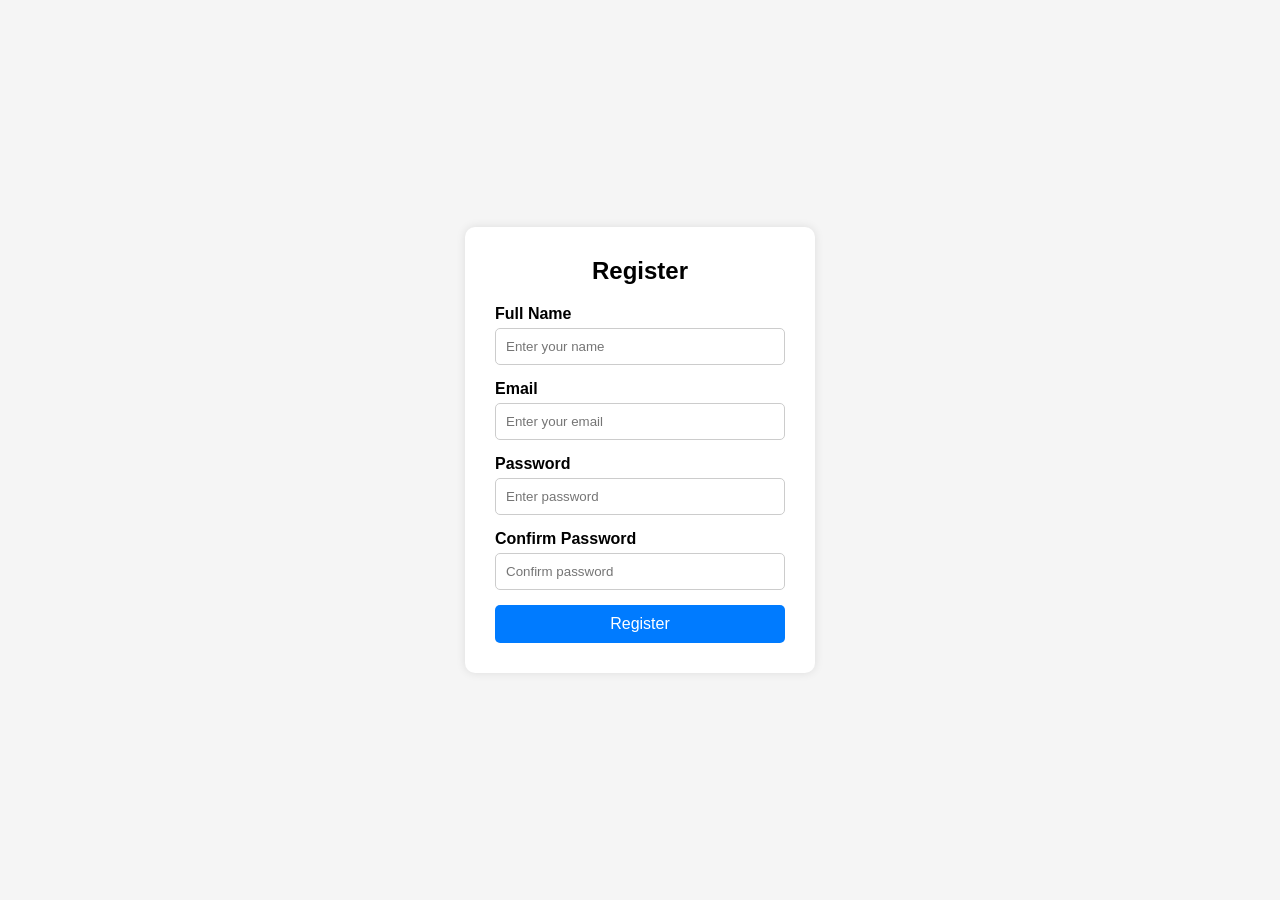
<file: index.html>
<!DOCTYPE html>
<html lang="en">
<head>
  <meta charset="UTF-8">
  <meta name="viewport" content="width=device-width, initial-scale=1">
  <title>Registration Page</title>
  <link rel="stylesheet" href="style.css">
</head>
<body>
  <div class="container">
    <form class="registration-form">
      <h2>Register</h2>
      
      <label for="name">Full Name</label>
      <input type="text" id="name" name="name" placeholder="Enter your name" required>
      
      <label for="email">Email</label>
      <input type="email" id="email" name="email" placeholder="Enter your email" required>
      
      <label for="password">Password</label>
      <input type="password" id="password" name="password" placeholder="Enter password" required>
      
      <label for="confirm-password">Confirm Password</label>
      <input type="password" id="confirm-password" name="confirm-password" placeholder="Confirm password" required>
      
      <button type="submit">Register</button>
    </form>
  </div>
</body>
</html>
</file>
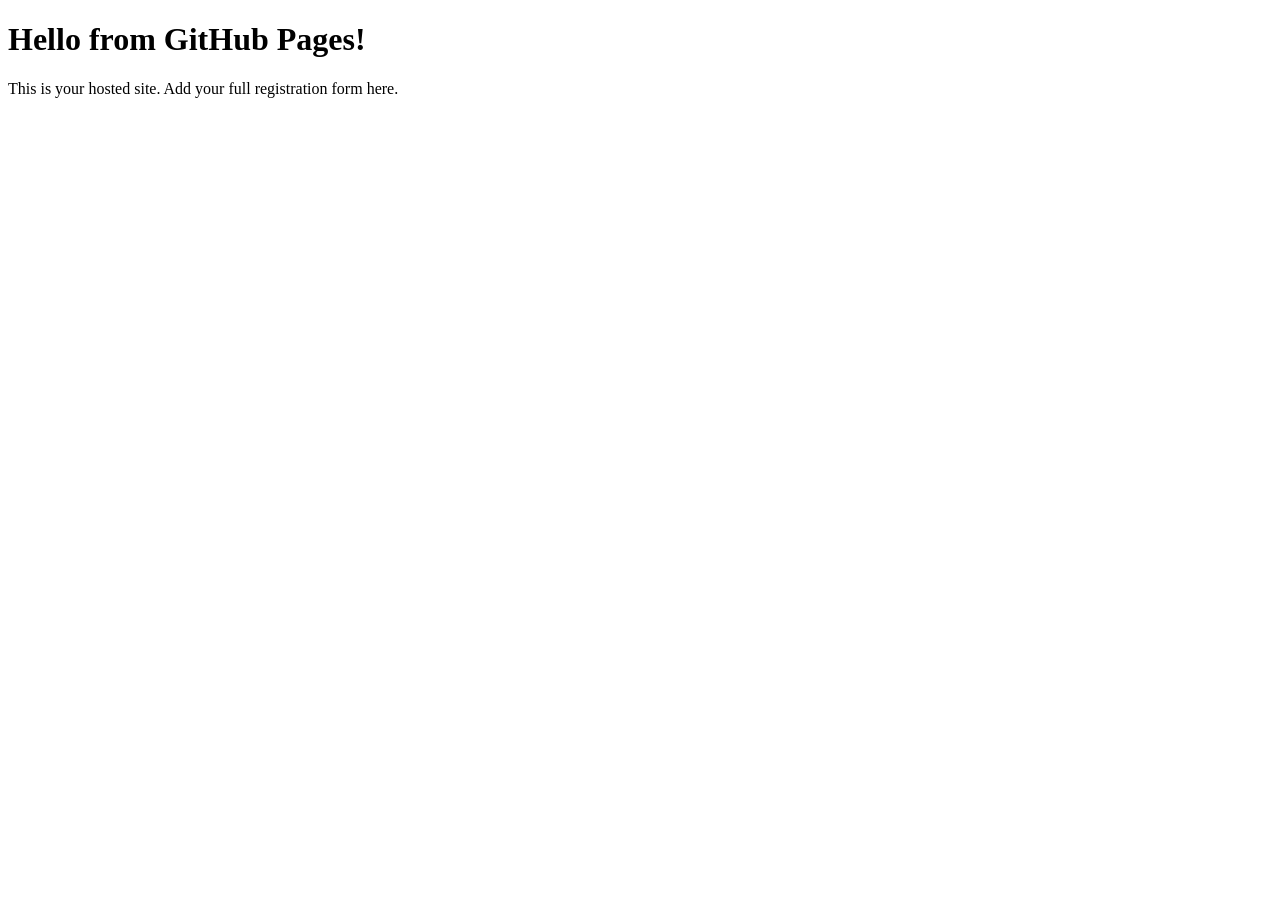
<file: indexx.html>
<!DOCTYPE html>
<html lang="en">
<head>
  <meta charset="UTF-8">
  <title>Registration Page</title>
</head>
<body>
  <h1>Hello from GitHub Pages!</h1>
  <p>This is your hosted site. Add your full registration form here.</p>
</body>
</html>
</file>
<file: style.css>
* {
  box-sizing: border-box;
  margin: 0;
  padding: 0;
}

body {
  font-family: Arial, sans-serif;
  background: #f5f5f5;
  display: flex;
  height: 100vh;
  justify-content: center;
  align-items: center;
}

.container {
  background: #fff;
  padding: 30px;
  border-radius: 10px;
  box-shadow: 0 0 10px rgba(0, 0, 0, 0.1);
  width: 350px;
}

.registration-form h2 {
  text-align: center;
  margin-bottom: 20px;
}

.registration-form label {
  display: block;
  margin-bottom: 5px;
  font-weight: bold;
}

.registration-form input {
  width: 100%;
  padding: 10px;
  margin-bottom: 15px;
  border: 1px solid #ccc;
  border-radius: 5px;
}

.registration-form button {
  width: 100%;
  padding: 10px;
  background-color: #007bff;
  color: white;
  border: none;
  border-radius: 5px;
  font-size: 16px;
  cursor: pointer;
}

.registration-form button:hover {
  background-color: #0056b3;
}
</file>
